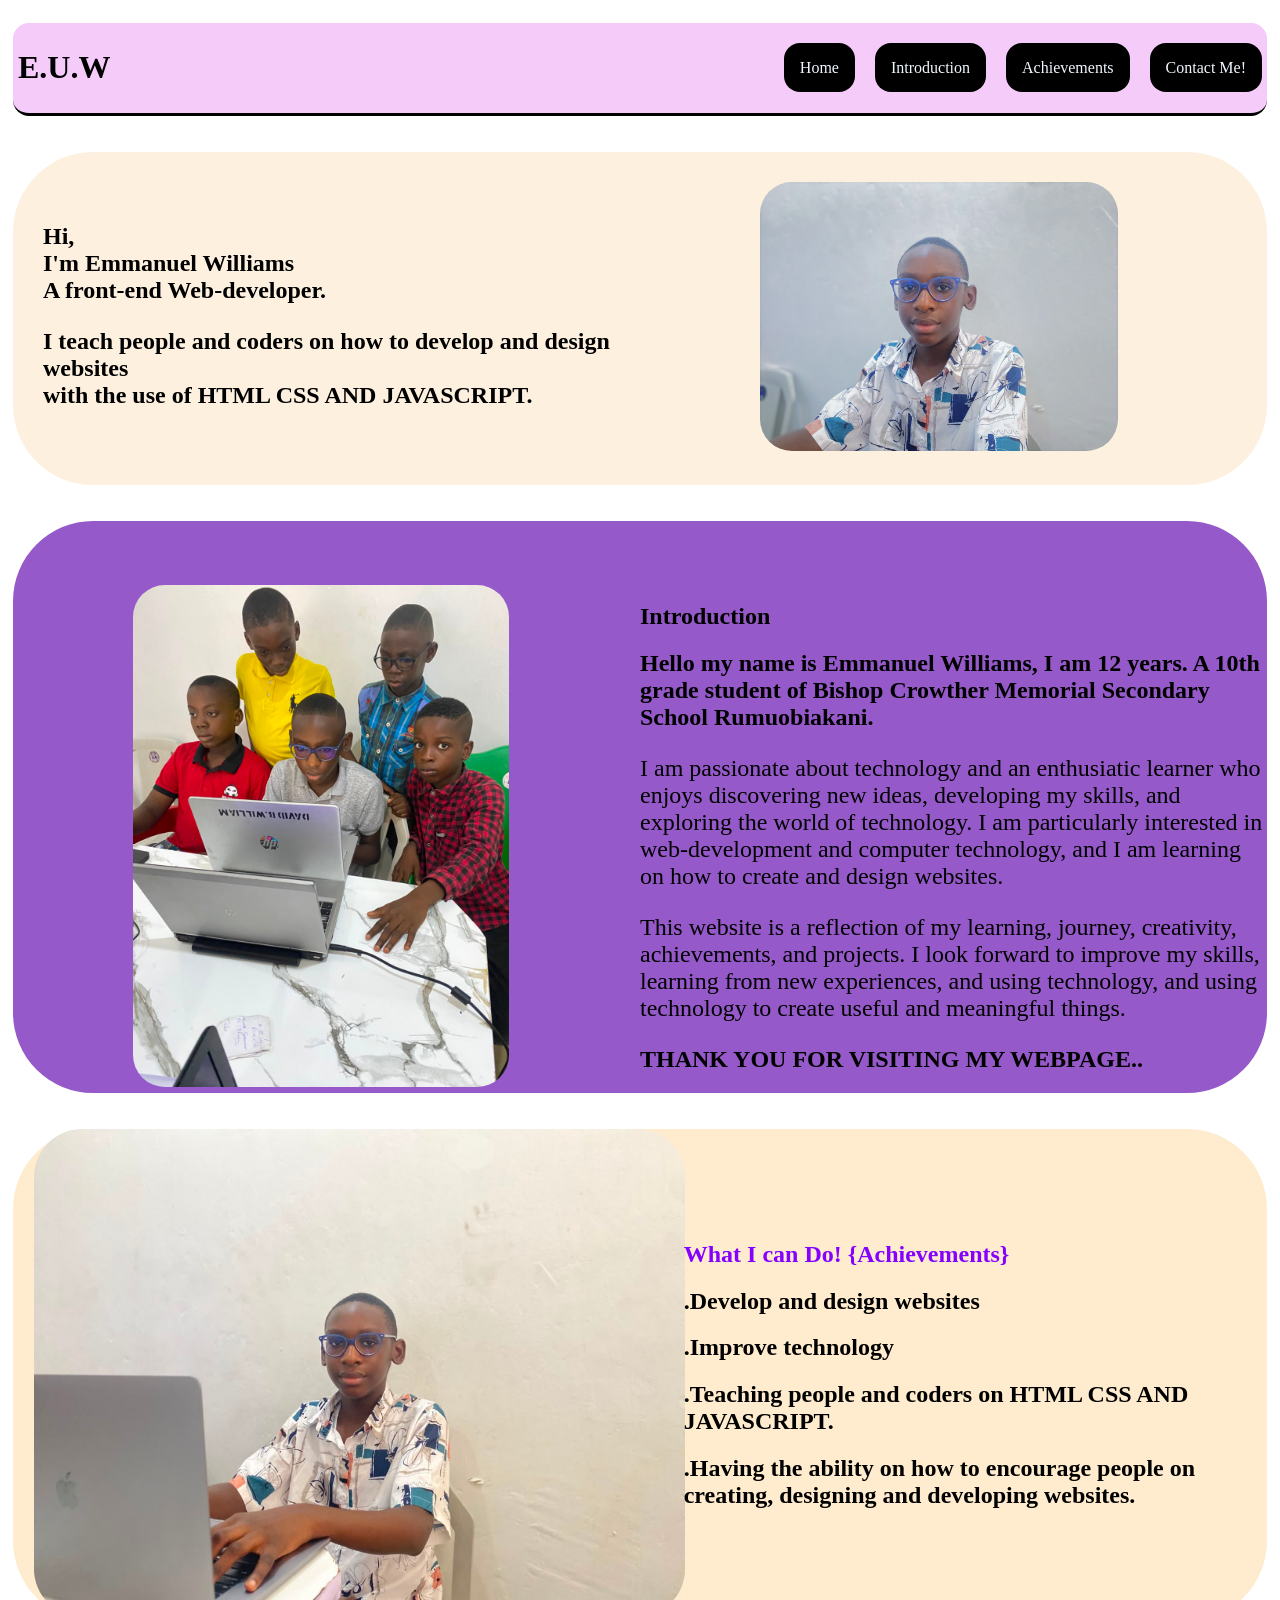
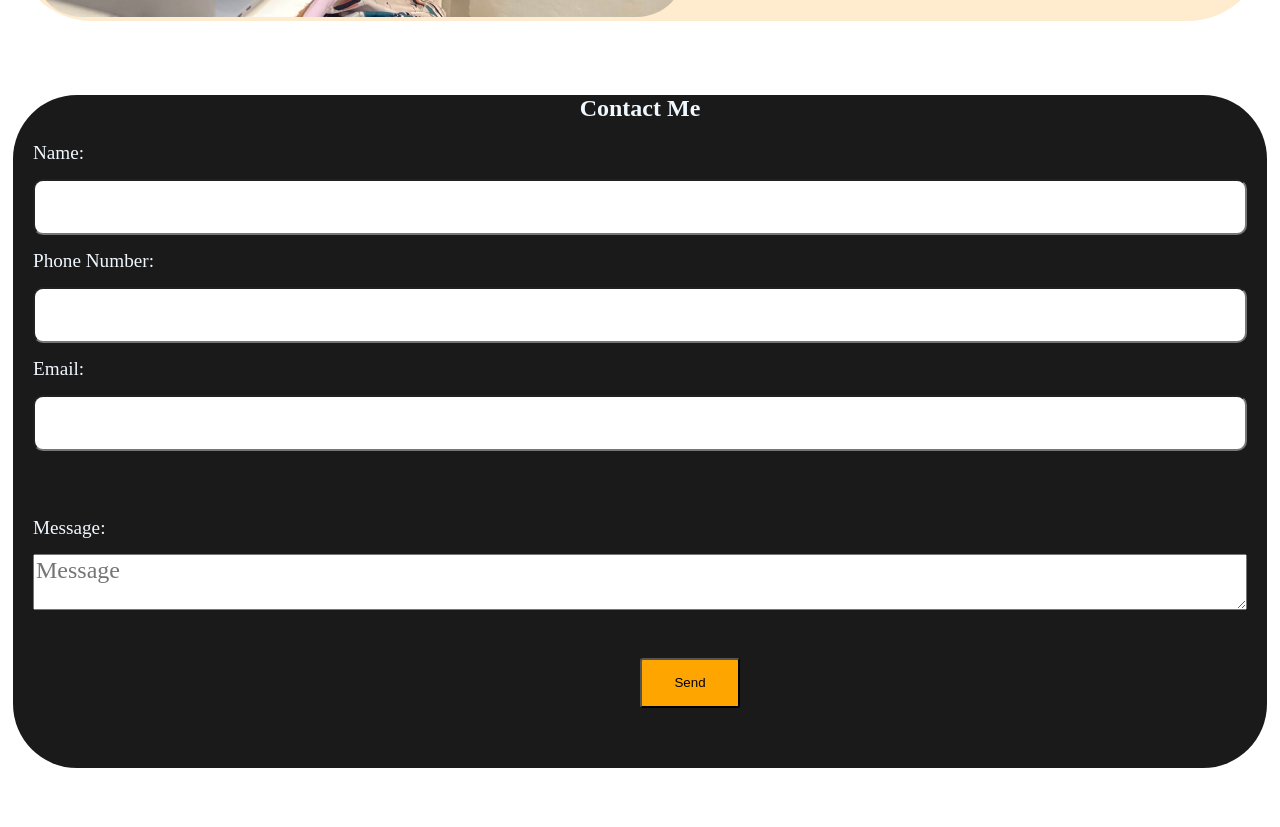
<file: index.html>
<!DOCTYPE html>
<html>
    <link rel="stylesheet" href="style.css">
    <head>
        <meta charset="UTF-8">
        <title>
        MY PORTFOLIO    
</title>
    </head>
    <body>

    <header>
        <h1>
            E.U.W
        </h1>
        <nav>
            <ul>
                <li><a href="#section1">Home</a></li>
                <li><a href="#section2">Introduction</a></li>
                
                <li><a href="#section3">Achievements</a></li>
                <li><a href="#section4">Contact Me!</a></li>
            </ul>
        </nav>
    </header>
    <br>
    <br>
    <main>
        <section id="section1">
            <div>
                <h1>
                    Hi,<br>
                    I'm <strong>Emmanuel Williams</strong><BR>
                   <strong> A front-end Web-developer.</strong>
                </h1>
                <p style="font-size: x-large;font-weight: bolder;">I teach people and coders on how to develop and design websites<br>
                     with the use of HTML CSS AND JAVASCRIPT. 
                    </p>
            </div>
            <div>
            <img src="WhatsApp Image 2026-08-03 at 12.34.07 PM.jpeg">
            </div>
            
        </section>
        <br>
        <br>
        <section id="section2">
            <div>
                <img src="WHATSAPP.jpeg" class="image">
            </div>
            <div class="div1">
                <h1>Introduction</h1>
             <h1>Hello my name is Emmanuel Williams,
                 I am 12 years. A  10th grade student of 
                 Bishop Crowther Memorial Secondary School Rumuobiakani.
                </h1>
                <P style="font-size: x-large;;">
                    I am passionate about technology
                     and an enthusiatic learner who enjoys discovering new ideas,
                     developing my skills, and exploring the world of technology.
                     I am particularly interested in web-development and computer technology,
                     and I am learning on how to create and design websites.
                </P> 
                <p style="font-size: x-large; font-weight: 300px;">
                    This website is a reflection of my learning, journey, creativity, achievements,
                    and projects. 
                    I look forward to improve my skills, learning from new experiences,
                    and using technology, and using technology to create useful and 
                    meaningful things.
                </p>
                <h1>THANK YOU FOR VISITING MY WEBPAGE..</h1>  
            </div>
        </section>
        <br>
        <br>
        <section id="section3">
            <div id="div2">
            <img src="WhatsApp Image 2026-08-03 at 12.45.21 PM (2).jpeg">
            </div>
            <div>
          <h1 style="color: rgb(132, 1, 255);">What I can Do!  {Achievements}</h1>

          <h1>.Develop and design websites</h1>
            <h1>.Improve technology</h1>
            <h1>.Teaching people and coders on HTML CSS AND JAVASCRIPT.</h1>
            <h1>.Having the ability on how to encourage people on creating, designing and developing websites.</h1>
            </div>
        </section>
        <br>
        <br>
        <br>
        <section id="section4">
            <div class="container">
                <h1 style="color: aliceblue;text-align: center;">Contact Me </h1>
             <form action="https://formspree.io/f/mjybeqwy" method="post">
                <label for="text">Name:</label>
                <input type="text">

                <label for="tel">Phone Number:</label>
                <input type="tel">

                <label for="Email">Email:</label>
                <input type="email">
<br>
<br>
                <label for="Message">Message:</label>
                <textarea name="Message" placeholder="Message"></textarea>
                <br>
            <button type="submit">Send</button>
             </form>   
            </div>
        </section>
        <br>
        <br>
    </main>
    </body>
</file>
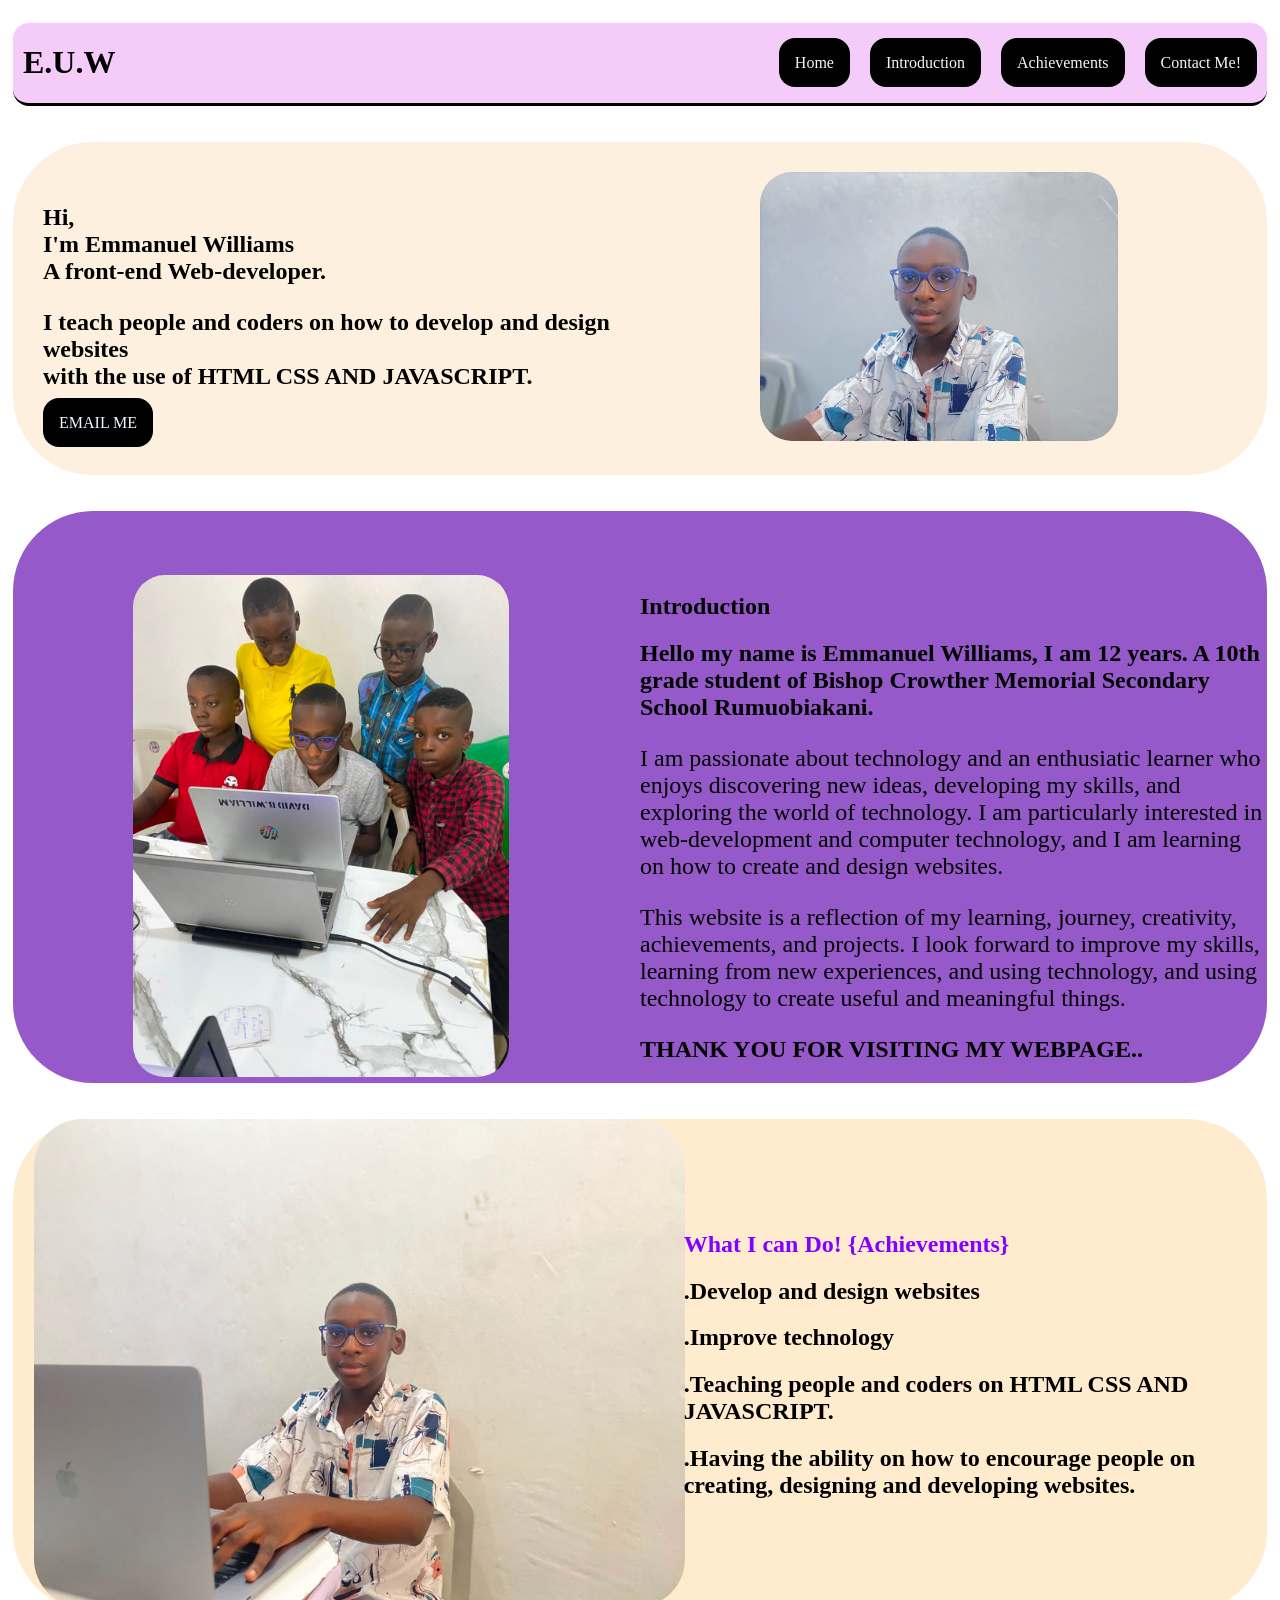
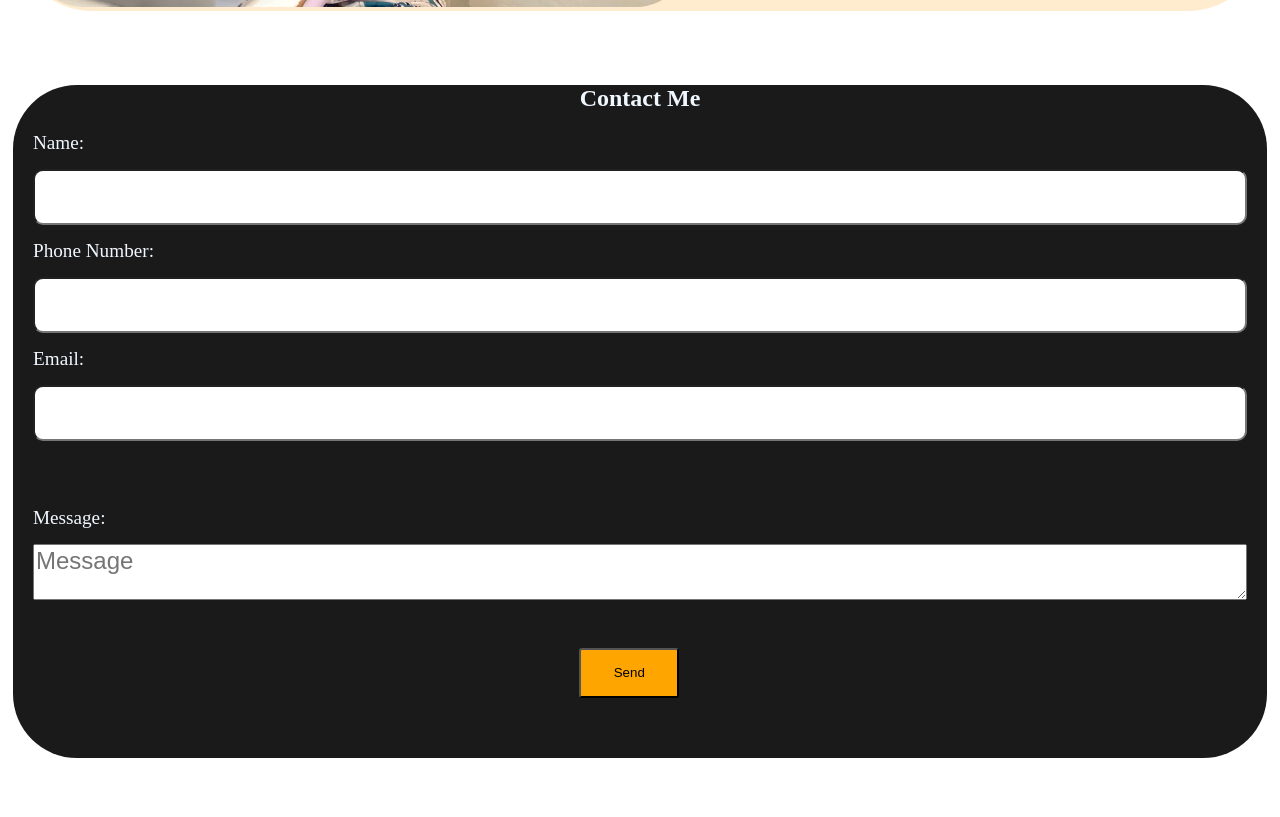
<file: WILLIAMS-PROJECT/index.html>
<!DOCTYPE html>
<html>

    <link rel="stylesheet" href="style.css">
    <head>
    <meta charset="UTF-8">
        <title>
        MY PORTFOLIO    
    </title>
    </head>
    <body>

    <header>
        <h1>
            E.U.W
        </h1>
        <nav>
            <ul>
                <li><a href="#section1">Home</a></li>
                <li><a href="#section2">Introduction</a></li>
                
                <li><a href="#section3">Achievements</a></li>
                <li><a href="#section4">Contact Me!</a></li>
            </ul>
        </nav>
    </header>
    <br>
    <br>
    <main>
        <section id="section1">
            <div>
                <h1>
                    Hi,<br>
                    I'm <strong>Emmanuel Williams</strong><BR>
                   <strong> A front-end Web-developer.</strong>
                </h1>
                <p style="font-size: x-large;font-weight: bolder;">I teach people and coders on how to develop and design websites<br>
                     with the use of HTML CSS AND JAVASCRIPT. 
                    </p>
                    <a href="mailto:ubongabasi734@gmail.com" class="email">EMAIL ME</a>
            </div>
            <div>
            <img src="WhatsApp Image 2026-08-03 at 12.34.07 PM.jpeg">
            </div>
            
        </section>
        <br>
        <br>
        <section id="section2">
            <div>
                <img src="WHATSAPP.jpeg" class="image">
            </div>
            <div class="div1">
                <h1>Introduction</h1>
             <h1>Hello my name is Emmanuel Williams,
                 I am 12 years. A  10th grade student of 
                 Bishop Crowther Memorial Secondary School Rumuobiakani.
                </h1>
                <P style="font-size: x-large;;">
                    I am passionate about technology
                     and an enthusiatic learner who enjoys discovering new ideas,
                     developing my skills, and exploring the world of technology.
                     I am particularly interested in web-development and computer technology,
                     and I am learning on how to create and design websites.
                </P> 
                <p style="font-size: x-large; font-weight: 300px;">
                    This website is a reflection of my learning, journey, creativity, achievements,
                    and projects. 
                    I look forward to improve my skills, learning from new experiences,
                    and using technology, and using technology to create useful and 
                    meaningful things.
                </p>
                <h1>THANK YOU FOR VISITING MY WEBPAGE..</h1>  
            </div>
        </section>
        <br>
        <br>
        <section id="section3">
            <div id="div2">
            <img src="WhatsApp Image 2026-08-03 at 12.45.21 PM (2).jpeg">
            </div>
            <div>
          <h1 style="color: rgb(132, 1, 255);">What I can Do!  {Achievements}</h1>

          <h1>.Develop and design websites</h1>
            <h1>.Improve technology</h1>
            <h1>.Teaching people and coders on HTML CSS AND JAVASCRIPT.</h1>
            <h1>.Having the ability on how to encourage people on creating, designing and developing websites.</h1>
            </div>
        </section>
        <br>
        <br>
        <br>
        <section id="section4">
            <div class="container">
                <h1 style="color: aliceblue;text-align: center;">Contact Me </h1>
             <form action="https://formspree.io/f/mjybeqwy" method="post">
                <label for="text">Name:</label>
                <input type="text">

                <label for="tel">Phone Number:</label>
                <input type="tel">

                <label for="Email">Email:</label>
                <input type="email">
<br>
<br>
                <label for="Message">Message:</label>
                <textarea name="Message" placeholder="Message"></textarea>
                <br>
            <button type="submit">Send</button>
             </form>   
            </div>
        </section>
        <br>
        <br>
    </main>
    </body>
</file>
<file: style.css>
body{
    font-family: cursive;
  padding: 15px 5px; 
  background-color: rgb(153, 125, 177)                                                                                                                                                                                                    px;  
}
header{
    display: flex;
    justify-content: space-between;
    font-family: cursive;
    background-color:rgb(245, 203, 249) ;
    align-items: center;
    border-radius: 1rem;
    border-bottom:1.5rem;
    padding: 5px 5px;
    border-bottom: 3px solid;
    position: sticky;
    z-index: 1000%;
    top: 0%;
}
ul{
  list-style-type: none; 
  gap: 20px;
  display: flex; 
}
a{
    padding: 1em;
    color: aliceblue;
    text-decoration: none;
    background-color: black;
    border-radius: 1rem;
}
#section1{
    display: flex;
    align-items: center;
    padding: 30px;
    background-color: rgb(253, 240, 223);
    border-radius: 5rem;
    
}

#section1 div{
    width: 50%;
    
}
 img{
    width:60%;
    margin-left: 120px;
border-radius: 2rem
}

strong{
    font-size: x-large;
}
#section2 div{
    width: 50%;

}
#section2{
    display: flex;
    align-items: center;
    background-color: rgb(149, 89, 201);
    border-radius: 5rem;
    padding-top: 5%;
}
image{
    margin-left: 0px;

}
#section3{
    display: flex;
justify-content: space-between;
background-color: blanchedalmond;
align-items: center;
border-radius: 5rem;
padding-left: 20px;
}
#section3 img{
   margin-left: 1px;
   width: 100%;
   border-radius: 3em;
    
}
#section3 .div2{
    width: 50%;
}
form{
    display: flex;
    flex-direction: column;
    gap: 15px;
}
input{
    height: 50px;
    font-size: x-large;
    font-family: cursive;
    border-radius: 10px;
}
textarea{
    height:50px ;
    font-size: x-large;
    font-family: cursive;
}
#section4{
    background-color: rgb(27, 26, 26);
    padding:0 20px;
    border-radius: 4rem;
}
button{
    background-color: orange;
    width: 100px;
    height: 50px;
    margin-left:50% ;
    cursor: pointer;
    margin-bottom: 5%;
    border-radius: 3px;
}
label{
    color: aliceblue;
    font-size: larger;
    font-family: cursive;
}
</file>
<file: WILLIAMS-PROJECT/style.css>
body{
    font-family:cursive;
  padding: 15px 5px; 
  background-color: rgb(153, 125, 177)                                                                                                                                                                                                    px;  
}
header{
    display: flex;
    justify-content: space-between;
    font-family: cursive;
    background-color:rgb(245, 203, 249) ;
    align-items: center;
    border-radius: 1rem;
    border-bottom:1.5rem;
    padding: 5px 5px;
    border-bottom: 3px solid;
    position: sticky;
    z-index: 1000%;
    top: 0%;
    padding:0 10px ;
}
ul{
  list-style-type: none; 
  gap: 20px;
  display: flex; 
}
a{
    padding: 1em;
    color: aliceblue;
    text-decoration: none;
    background-color: black;
    border-radius: 1rem;
}
a:hover{
    color: orange;
    box-shadow: 1px;
    border: white 1px solid;
}
#section1{
    display: flex;
    align-items: center;
    padding: 30px;
    background-color: rgb(253, 240, 223);
    border-radius: 5rem;
    
}

#section1 div{
    width: 50%;
    
}
 img{
    width:60%;
    margin-left: 120px;
border-radius: 2rem
}

strong{
    font-size: x-large;
}
#section2 div{
    width: 50%;

}
#section2{
    display: flex;
    align-items: center;
    background-color: rgb(149, 89, 201);
    border-radius: 5rem;
    padding-top: 5%;
}
image{
    margin-left: 0px;

}
#section3{
    display: flex;
justify-content: space-between;
background-color: blanchedalmond;
align-items: center;
border-radius: 5rem;
padding-left: 20px;
}
#section3 img{
   margin-left: 1px;
   width: 100%;
   border-radius: 3em;
    
}
#section3 .div2{
    width: 50%;
}
form{
    display: flex;
    flex-direction: column;
    gap: 15px;
}
input{
    height: 50px;
    font-size: x-large;
    font-family:Arial, Helvetica, sans-serif ;
    border-radius: 10px;
}
textarea{
    height:50px ;
    font-size: x-large;
    font-family:Arial, Helvetica, sans-serif ;
}
#section4{
    background-color: rgb(27, 26, 26);
    padding:0 20px;
    border-radius: 4rem;
}
button{
    background-color: orange;
    width: 100px;
    height: 50px;
    margin-left:45% ;
    cursor: pointer;
    margin-bottom: 5%;
    border-radius: 3px;
}
button:hover{
    color: aliceblue;
    border: 2px white solid;
    font-family: 'Franklin Gothic Medium', 'Arial Narrow', Arial, sans-serif;
}
label{
    color: aliceblue;
    font-size: larger;
    font-family: cursive;

}
.email:hover{
color: rgb(251, 234, 165);
border-radius: 1ric;
}
</file>
